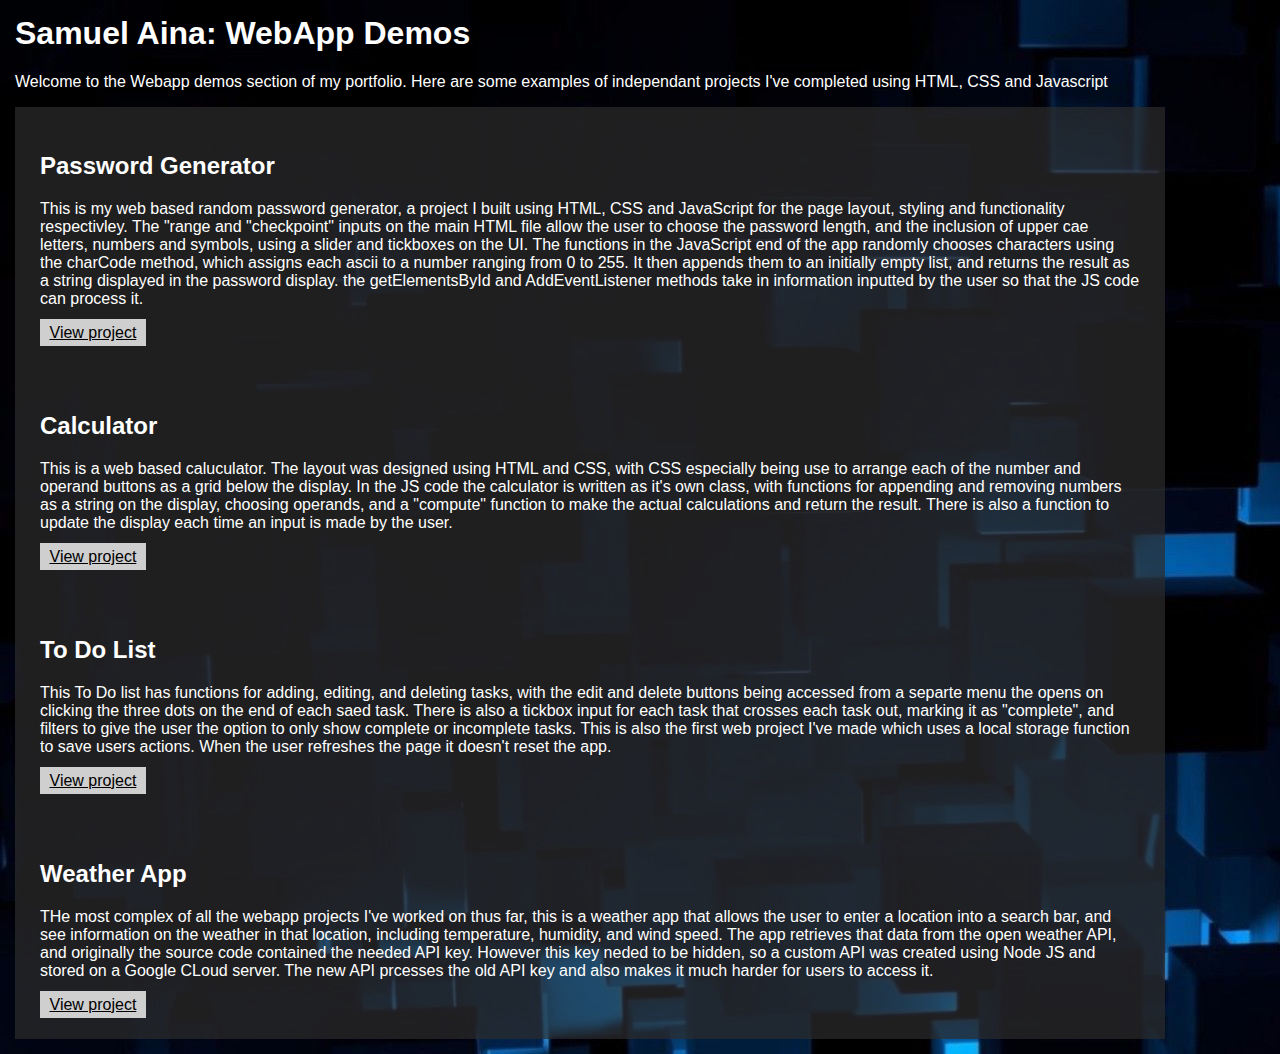
<file: index.html>
<html lang="en">
    <head>
        <title>WebApp Demos</title>
        <meta charset="utf-8">
        <meta name="viewport" content="width=device-width, initial-scale=1">
        <link href="styles.css" rel="stylesheet">
    </head>
    <body>
        <H1>Samuel Aina: WebApp Demos</H1>
        <p>Welcome to the Webapp demos section of my portfolio. Here are some examples of independant projects I've completed using HTML, CSS and Javascript</p>

        <div class="container" id="password-gen">
            <H2>Password Generator</H2>
            <p>This is my web based random password generator, a project I built using HTML, CSS and JavaScript for the page layout, styling and functionality respectivley. The "range and "checkpoint" inputs on the main HTML file allow the user to choose the password length, and the inclusion of upper cae letters, numbers and symbols, using a slider and tickboxes on the UI. The functions in the JavaScript end of the app randomly chooses characters using the charCode method, which assigns each ascii to a number ranging from 0 to 255. It then appends them to an initially empty list, and returns the result as a string displayed in the password display. the getElementsById and AddEventListener methods take in information inputted by the user so that the JS code can process it. </p>
            <a class = "link" href="https://leumasa.github.io/GithubDemos/JS%20Password%20Generator/index.html">View project</a>
        </div>

        <div class="container" id = "calculator">
            <H2>Calculator</H2>
            <p>This is a web based caluculator. The layout was designed using HTML and CSS, with CSS especially being use to arrange each of the number and operand buttons as a grid below the display. In the JS code the calculator is written as it's own class, with functions for appending and removing numbers as a string on the display, choosing operands, and a "compute" function to make the actual calculations and return the result. There is also a function to update the display each time an input is made by the user. </p>
            <a class = "link" href="https://leumasa.github.io/GithubDemos/JS%20Calculator/index.html">View project</a>
        </div>
        
        <div class="container" id = "to-do-list">
            <H2>To Do List</H2>
            <p>This To Do list has functions for adding, editing, and deleting tasks, with the edit and delete buttons being accessed from a separte menu the opens on clicking the three dots on the end of each saed task. There is also a tickbox input for each task that crosses each task out, marking it as "complete", and filters to give the user the option to only show complete or incomplete tasks. This is also the first web project I've made which uses a local storage function to save users actions. When the user refreshes the page it doesn't reset the app.  </p>
            <a class="link" href="https://leumasa.github.io/GithubDemos/JS%20ToDo%20List/index.html">View project</a>
        </div>
        
         <div class="container" id = "weather-app">
            <H2>Weather App</H2>
            <p>THe most complex of all the webapp projects I've worked on thus far, this is a weather app that allows the user to enter a location into a search bar, and see information on the weather in that location, including temperature, humidity, and wind speed. The app retrieves that data from the open weather API, and originally the source code contained the needed API key. However this key neded to be hidden, so a custom API was created using Node JS and  stored on a Google CLoud server. The new API prcesses the old API key and also makes it much harder for users to access it.</p>
            <a class="link" href="https://leumasa.github.io/GithubDemos/JS%20WeatherApp/index.html">View project</a>
        </div>

</body>
</html>
</file>
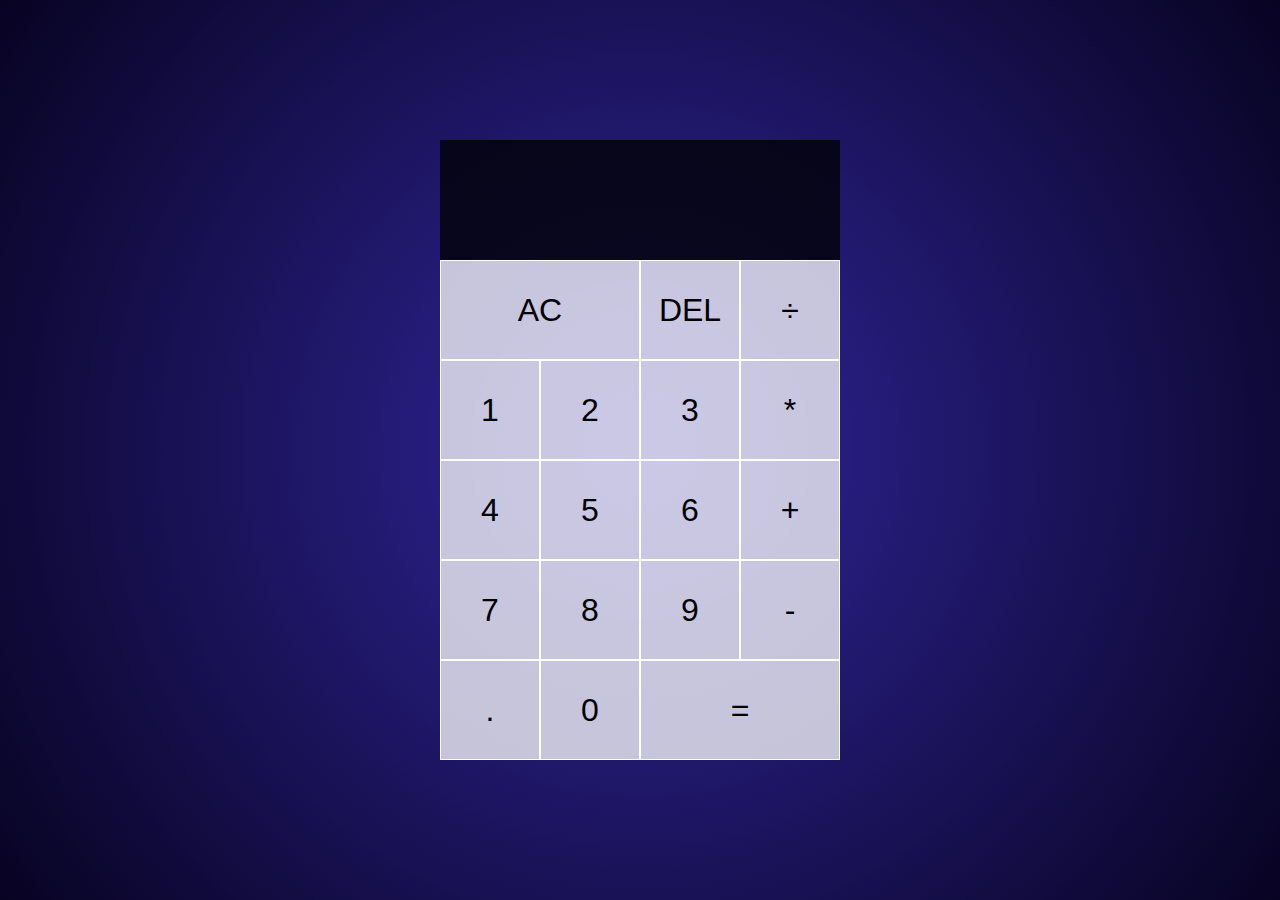
<file: JS Calculator/index.html>
<!DOCTYPE html>
<html lang="en">
<head>
    <meta charset="UTF-8">
    <meta http-equiv="X-UA-Compatible" content="IE=edge">
    <meta name="viewport" content="width=device-width, initial-scale=1.0">
    <title>Calculator</title>
    <link href="styles.css" rel="stylesheet">
    <script src="script.js" defer></script>
</head>
<body>
    <div class="calculator-grid">
        <div class="output">
            <div data-previous-operand class="previous-operand"></div>
            <div data-current-operand class="current-operand"></div>
        </div>
        <button data-all-clear class="span-two">AC</button>
        <button data-delete>DEL</button>
        <button data-operation>÷</button>
        <button data-number>1</button>
        <button data-number>2</button>
        <button data-number>3</button>
        <button data-operation>*</button >
        <button data-number>4</button>
        <button data-number>5</button>
        <button data-number>6</button>
        <button data-operation>+</button>
        <button data-number>7</button>
        <button data-number>8</button>
        <button data-number>9</button>
        <button data-operation>-</button>
        <button data-number>.</button data-operation>
        <button data-number>0</button>
        <button data-equals class="span-two">=</button>
    </div>

</body>
</html>
</file>
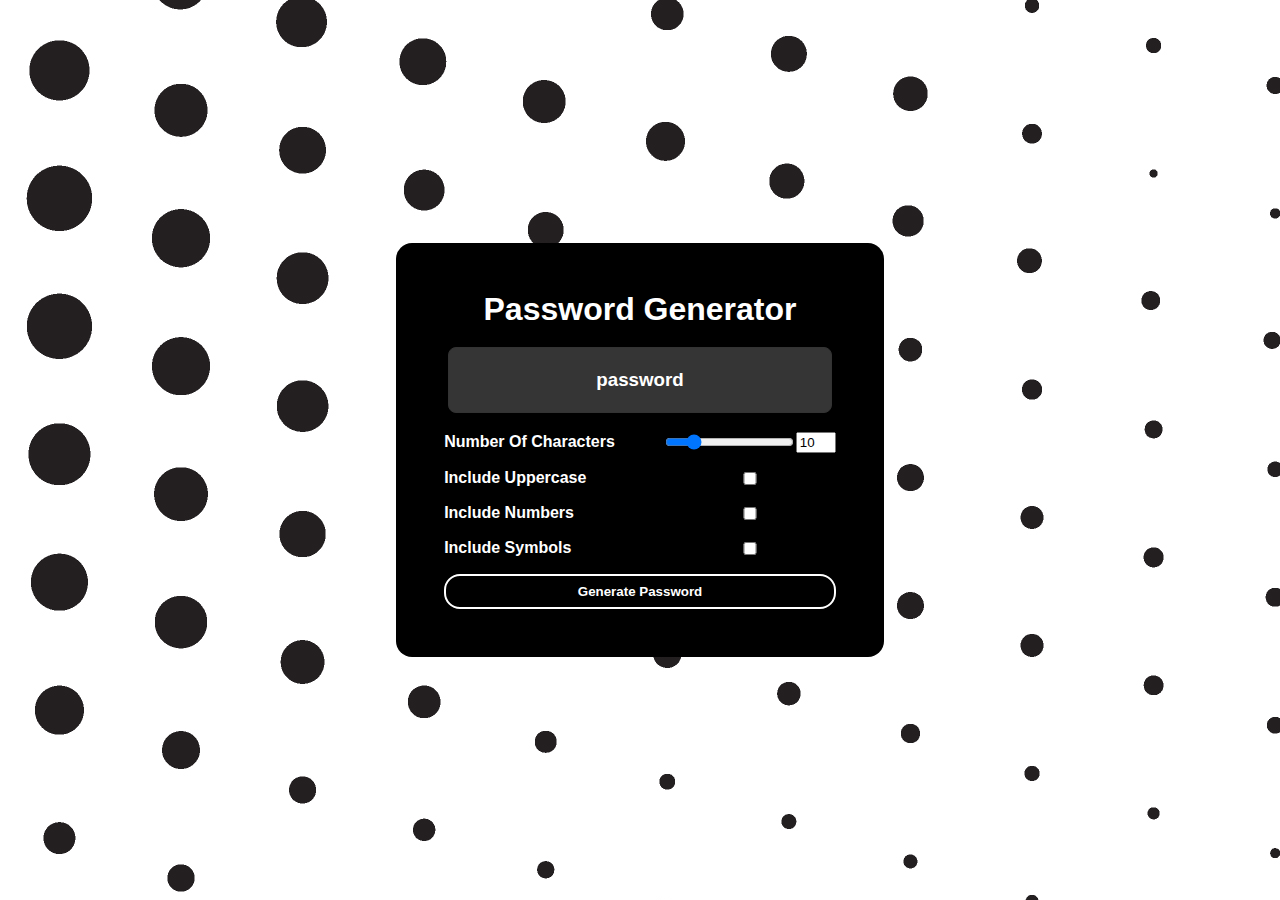
<file: JS Password Generator/index.html>
<!DOCTYPE html>
<html lang="en">
<head>
  <meta charset="UTF-8">
  <meta name="viewport" content="width=device-width, initial-scale=1.0">
  <meta http-equiv="X-UA-Compatible" content="ie=edge">
  <script src="script.js" defer></script>
  <link rel="stylesheet" href="styles.css">
  <title>Password Generator</title>
</head>
<body>
  <div class="container">
    <h1 class="title">Password Generator</h1>
    <h3 class="password-display" id="passwordDisplay">password</h3>
    <form id="passwordGeneratorForm" class="form">
      <label for="characterAmountNumber">Number Of Characters</label>
      <div class="character-amount-container">
        <input type="range" min="1" max="50" value="10" id="characterAmountRange">
        <input class="number-input" type="number" min="1" max="50" value="10" id="characterAmountNumber">
      </div>

      <label for="includeUppercase">Include Uppercase</label>
      <input type="checkbox" id="includeUppercase">

      <label for="includeNumbers">Include Numbers</label>
      <input type="checkbox" id="includeNumbers">

      <label for="includeSymbols">Include Symbols</label>
      <input type="checkbox" id="includeSymbols">

      <button type="submit" class="btn">Generate Password</button>
    </form>
  </div>
</body>
</html>
</file>
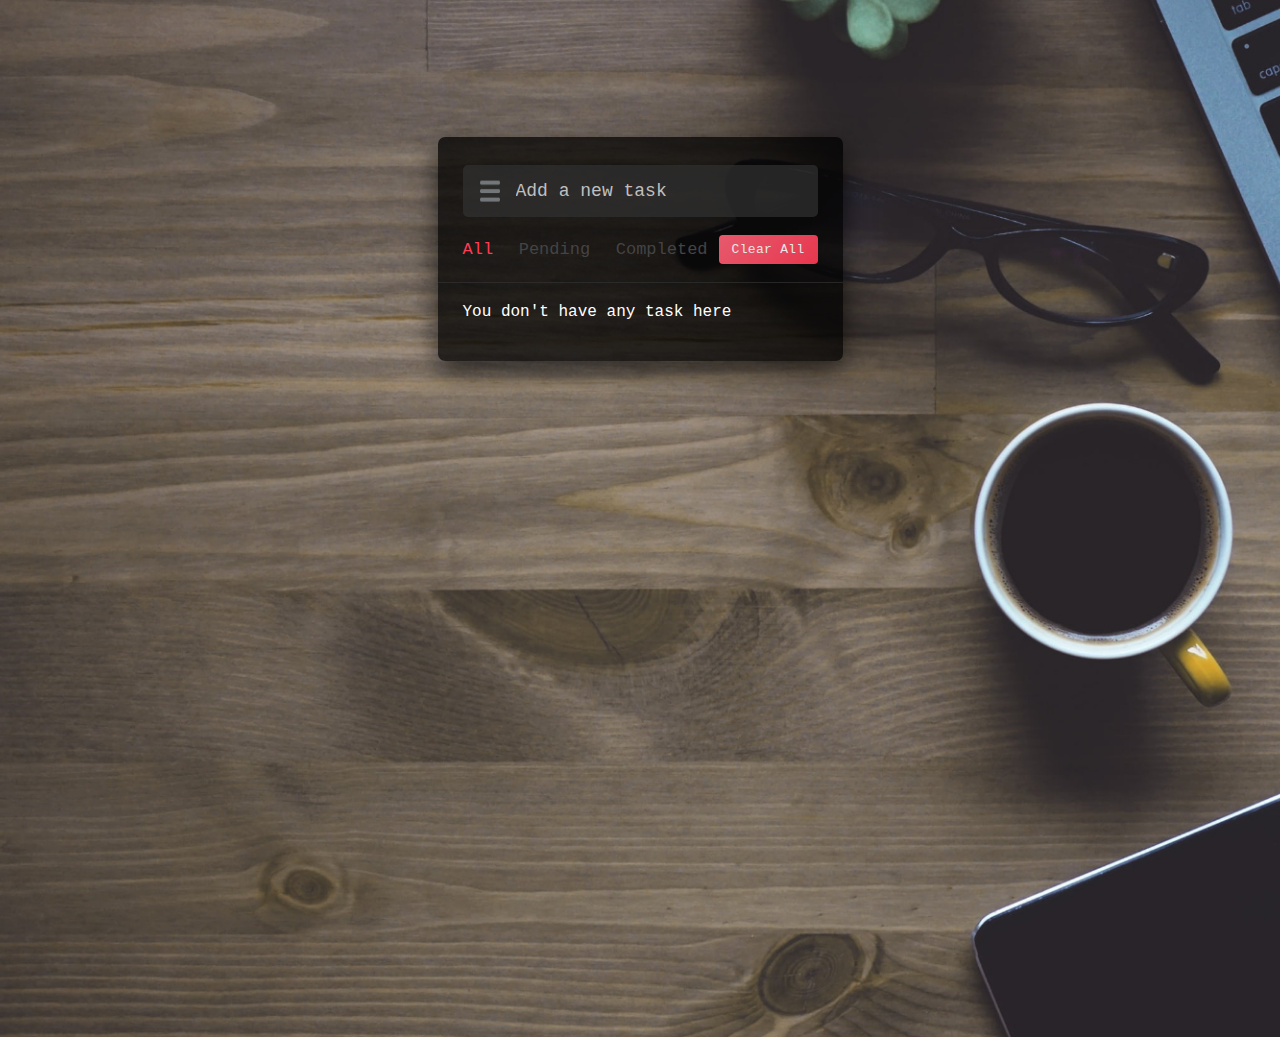
<file: JS ToDo List/index.html>
<!DOCTYPE html>
<html lang="en" dir="ltr">
    <head>
        <meta charset="UTF-8">
        <meta http-equiv="X-UA-Compatible" content="IE=edge">
        <meta name="viewport" content="width=device-width, initial-scale=1.0">
        <title>ToDo List</title>
        <link rel="stylesheet" href="styles.css">
        <link rel="stylesheet" href="https://unicons.iconscout.com/release/v4.0.0/css/line.css">
    </head>
    <body>
        <div class="wrapper">
          <div class="task-input">
            <img src="Icon.png" alt="icon">
            <input type="text" placeholder="Add a new task">
          </div>
          <div class="controls">
            <div class="filters">
              <span class="active" id="all">All</span>
              <span id="pending">Pending</span>
              <span id="completed">Completed</span>
            </div>
            <button class="clear-btn">Clear All</button>
          </div>
          <ul class="task-box"></ul>
        </div>
        <script src="script.js"></script>
      </body>
</html>
</file>
<file: styles.css>
body {
    background-image: url("cubes.jpg");
    margin: 15;
    color: rgb(255, 255, 255);
    font-family: 'Lucida Sans', 'Lucida Sans Regular', 'Lucida Grande', 'Lucida Sans Unicode', Geneva, Verdana, sans-serif;
    min-width: 450px;
    display:flexbox
  }


  .container {
    background-color: rgba(44, 44, 44, 0.7);
    padding: 2%;
    max-width: 1100px;
    
    
  }

  .link {
    color: black;
    text-decoration-style: none;
    background-color: rgb(207, 207, 207);
    cursor: pointer;
    padding: 5px 9.5px;
    text-align: center;
    transition: 0.2s;

  }

  .link:hover  {
    background-color: rgb(255, 190, 68);
  }

  .link:active {
    background-color: rgb(255, 218, 86);
  }
</file>
<file: JS Calculator/styles.css>
*, *::before, *::after {
    box-sizing: border-box;
    font-family: 'Lucida Sans', 'Lucida Sans Regular', 'Lucida Grande', 'Lucida Sans Unicode', Geneva, Verdana, sans-serif;
    font-weight: normal;
}

body {
    padding: 0;
    margin: 0;
    background: radial-gradient(circle at center, rgb(48, 38, 156), rgb(8, 3, 34));
}

.calculator-grid {
    display: grid;
    justify-content: center;
    align-content: center;
    min-height: 100vh;
    grid-template-columns: repeat(4, 100px);
    grid-template-rows:minmax(120px, auto) repeat(5, 100px);  
}
.calculator-grid > button {
    cursor: pointer;
    font-size: 2rem;
    border: 1px solid white;
    outline: none;
    background-color: rgba(255, 255, 255, .75);
}

.calculator-grid > button:hover {
    background-color: rgba(255, 255, 255, .90
    );
}

.span-two{
    grid-column: span 2;
}

.output{
    grid-column: 1/-1;
    background-color: rgba(0, 0, 0, 0.75);
    display: flex;
    align-items: flex-end;
    justify-content: space-around;
    flex-direction: column;
    padding: 10px;
    word-wrap: break-word;
    word-break: break-all;
}

.output .previous-operand {
    color: rgba(255, 255, 255, .75);
    font-size: 1.5rem;
}


.output .current-operand {
    color: white;
    font-size: 2.5rem;
  }
</file>
<file: JS Password Generator/styles.css>
body {
    background-image: url("Pattern1.jpg");
    margin: 0;
    color: white;
    min-height: 100vh;
    display: flex;
    justify-content: center;
    align-items: center;
    font-family: Arial, Helvetica, sans-serif;
  }
  
  .container {
    background-color: #000000;
    padding: 3rem;
    border-radius: 1rem;
    border: 0px solid transparent;
    display: flex;
    justify-content: center;
    align-items: center;
    flex-direction: column;
  }
  
  .form {
    display: grid;
    grid-template-columns: auto auto;
    row-gap: 1rem;
    column-gap: 3rem;
    justify-content: center;
    align-items: center;
  }
  
  .title {
    margin: 0;
    text-align: center;
  }
  
  label {
    font-weight: bold;
  }
  
  .character-amount-container {
    display: flex;
    align-items: center;
  }
  
  .number-input {
    width: 2rem;
  }
  
  .password-display {
    background-color: rgb(53, 53, 53);
    color: rgb(255, 255, 255);
    padding: 1rem;
    border: 1px solid #333;
    height: 2rem;
    width: 350px;
    display: flex;
    justify-content: center;
    align-items: center;
    word-break: break-all;
    border-radius: .5rem;
  }
  
  .btn {
    grid-column: span 2;
    background-color: transparent;
    border: 2px solid white;
    color: white;
    padding: .5rem 1rem;
    font-weight: bold;
    cursor: pointer;
    border-radius: 1rem;
  }
  
  .btn:hover {
    background-color: #FFFFFF33;
  }
</file>
<file: JS ToDo List/styles.css>
*{
    margin: 0;
    padding: 0;
    box-sizing: border-box;
    font-family:'Courier New', Courier, monospace 
}


body{
    width: 100%;
    height: 100vh;
    overflow: hidden;
    background: linear-gradient(135deg, #4AB1FF, #2D5CFE);
    background-image: url(background.jpg);
    background-position: center;
    background-repeat: no-repeat;
    background-size: cover;
    color: white;
  }
  
  ::selection{
    color: #fff;
    background: #ff3c56;
  }



  .wrapper{
    max-width: 405px;
    padding: 28px 0 30px;
    margin: 137px auto;
    background: rgba(0,0,0,0.75);
    border-radius: 7px;
    box-shadow: 0 10px 30px rgba(0,0,0,0.7);
  }

  .task-input{
    height: 52px;
    padding: 0 25px;
    position: relative;
  }
  .task-input img{
    top: 50%;
    position: absolute;
    height: 1.3em;
    width: 1.3em;
    transform: translate(17px, -50%);
  }
  .task-input input{
    height: 100%;
    width: 100%;
    outline: none;
    font-size: 18px;
    border-radius: 5px;
    padding: 0 20px 0 53px;
    border: none;
    color: white;
    background-color: rgba(50, 50, 50, 0.7);
  }

  .task-input input::placeholder{
    color: #bfbfbf;
  }

  .controls, li{
    display: flex;
    align-items: center;
    justify-content: space-between;
  }
  .controls{
    padding: 18px 25px;
    border-bottom: 1px solid rgba(50, 50, 50, 0.7);
  }
  .filters span{
    margin: 0 8px;
    font-size: 17px;
    color: #444444;
    cursor: pointer;
  }

  .filters span:first-child{
    margin-left: 0;
  }
  .filters span.active{
    color: #ff3c56;
  }

  .controls .clear-btn{
    border: none;
    opacity: 0.9;
    outline: none;
    color: #fff;
    cursor: pointer;
    font-size: 13px;
    padding: 7px 13px;
    border-radius: 4px;
    letter-spacing: 0.3px;
    pointer-events: none;
    transition: transform 0.25s ease;
    background: linear-gradient(135deg, #ff6378 0%, #ff3c56 100%);
  }

  .clear-btn.active{
    opacity: 0.9;
    pointer-events: auto;
  }
  .clear-btn:active{
    transform: scale(0.93);
  }

  .task-box{
    margin-top: 20px;
    margin-right: 5px;
    padding: 0 20px 10px 25px;
  }

  .task-box.overflow{
    overflow-y: auto;
    max-height: 300px;
  }



  .task-box::-webkit-scrollbar{
    width: 5px;
  }
  .task-box::-webkit-scrollbar-track{
    background: rgba(50, 50, 50, 0.7);;
    border-radius: 25px;
  }

  .task-box::-webkit-scrollbar-thumb{
    background: #f1f1f190;
    border-radius: 25px;
  }

  .task-box .task{
    list-style: none;
    font-size: 17px;
    margin-bottom: 18px;
    padding-bottom: 16px;
    align-items: flex-start;
    border-bottom: 1px solid rgba(50, 50, 50, 0.7);
    word-wrap: break-word;
  }

  .task-box .task:last-child{
    margin-bottom: 0;
    border-bottom: 0;
    padding-bottom: 0;
  }
  .task-box .task label{
    display: flex;
    align-items: flex-start;
  }
  .task label input{
    margin-top: 7px;
    accent-color: #ff3c56;
  }
  .task label p{
    user-select: none;
    margin-left: 12px;
    word-wrap: break-word;
  }
  .task label p.checked{
    text-decoration: line-through;
  }
  .task-box .settings{
    position: relative;
  }
  .settings :where(i, li){
    cursor: pointer;
  }

  .settings .task-menu{
    z-index: 10;
    right: -5px;
    bottom: -65px;
    padding: 5px 0;
    background: rgba(50, 50, 50, 0.7);;
    position: absolute;
    border-radius: 4px;
    transform: scale(0);
    transform-origin: top right;
    box-shadow: 0 0 6px rgba(0,0,0,0.15);
    transition: transform 0.1s ease;
  }

  .task-box .task:last-child .task-menu{
    bottom: 0;
    transform-origin: bottom right;
  }
  .task-box .task:first-child .task-menu{
    bottom: -65px;
    transform-origin: top right;
  }
  .task-menu.show{
    transform: scale(1);
  }
  .task-menu li{
    height: 25px;
    font-size: 16px;
    margin-bottom: 2px;
    padding: 17px 15px;
    cursor: pointer;
    justify-content: flex-start;
  }
  .task-menu li:last-child{
    margin-bottom: 0;
  }
  .settings li:hover{
    background: #ff3c56;
  }
  .settings li i{
    padding-right: 8px;
  }
  @media (max-width: 400px) {
    body{
      padding: 0 10px;
    }
    .wrapper {
      padding: 20px 0;
    }
    .filters span{
      margin: 0 5px;
    }
    .task-input{
      padding: 0 20px;
    }
    .controls{
      padding: 18px 20px;
    }
    .task-box{
      margin-top: 20px;
      margin-right: 5px;
      padding: 0 15px 10px 20px;
    }
    .task label input{
      margin-top: 4px;
    }
  }
</file>
